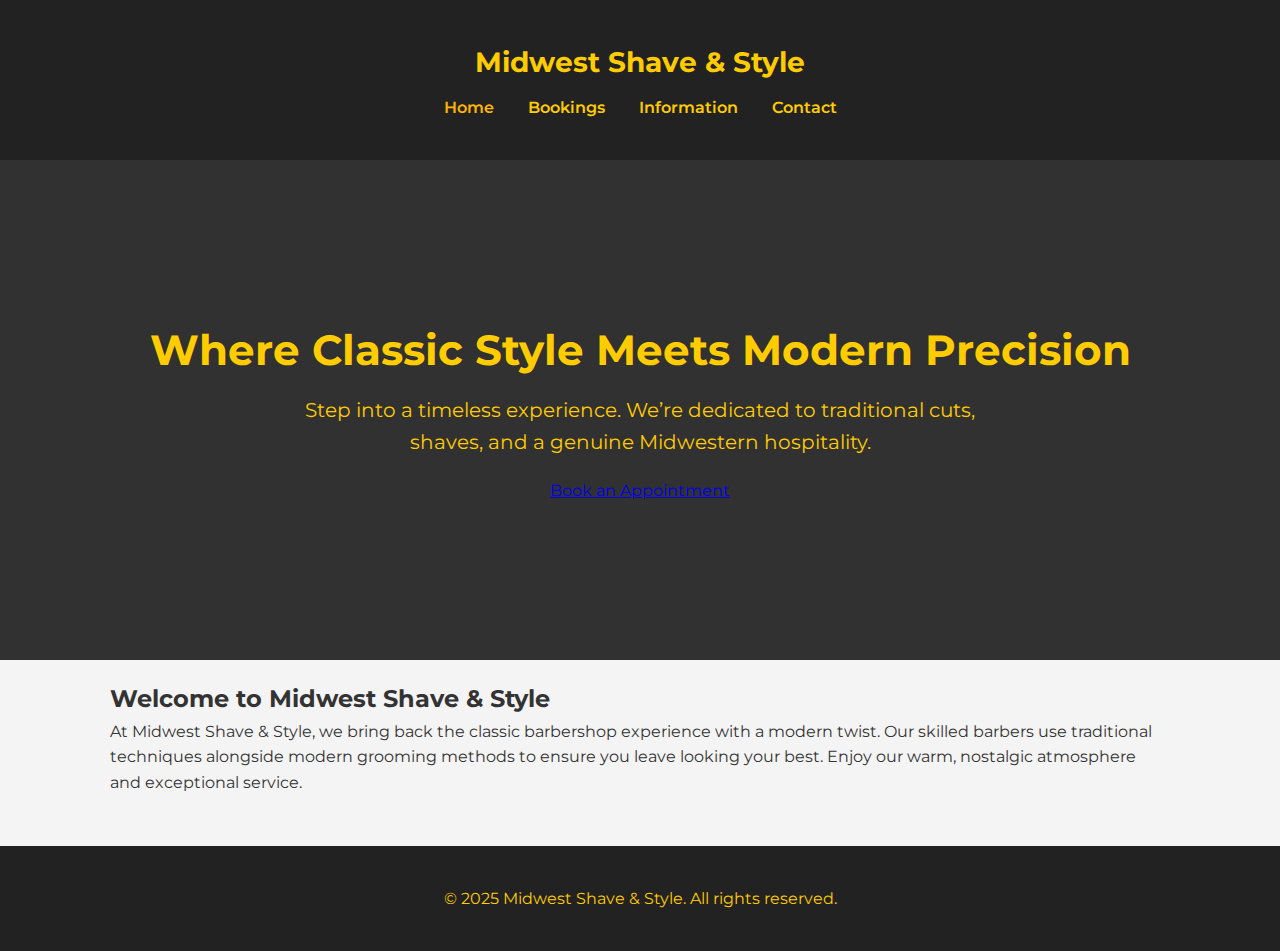
<file: index.html>
<!DOCTYPE html>
<html lang="en">
<head>
  <meta charset="UTF-8" />
  <meta name="viewport" content="width=device-width, initial-scale=1.0">
  <title>Midwest Shave & Style | Home</title>
  <link rel="stylesheet" href="Styles.css" />
  <link href="https://fonts.googleapis.com/css2?family=Libre+Baskerville&family=Montserrat:wght@400;600&display=swap" rel="stylesheet">
</head>
<body>
  <header>
    <div class="container header-container">
      <h1 class="logo">Midwest Shave & Style</h1>
      <nav>
        <ul class="nav-links">
          <li><a href="Index.html" class="active">Home</a></li>
          <li><a href="Bookings.html">Bookings</a></li>
          <li><a href="Information.html">Information</a></li>
          <li><a href="Contact.html">Contact</a></li>
        </ul>
      </nav>
    </div>
  </header>

  <section class="hero" style="background-image: url('https://source.unsplash.com/1600x900/?barbershop,vintage');">
    <div class="hero-overlay"></div>
    <div class="container hero-content">
      <h2>Where Classic Style Meets Modern Precision</h2>
      <p>Step into a timeless experience. We’re dedicated to traditional cuts, shaves, and a genuine Midwestern hospitality.</p>
      <a href="Bookings.html" class="btn">Book an Appointment</a>
    </div>
  </section>

  <section class="intro container">
    <h2>Welcome to Midwest Shave & Style</h2>
    <p>
      At Midwest Shave & Style, we bring back the classic barbershop experience with a modern twist. Our skilled barbers use traditional techniques alongside modern grooming methods to ensure you leave looking your best. Enjoy our warm, nostalgic atmosphere and exceptional service.
    </p>
  </section>

  <footer>
    <div class="container footer-container">
      <p>&copy; 2025 Midwest Shave & Style. All rights reserved.</p>
    </div>
  </footer>
</body>
</html>
</file>
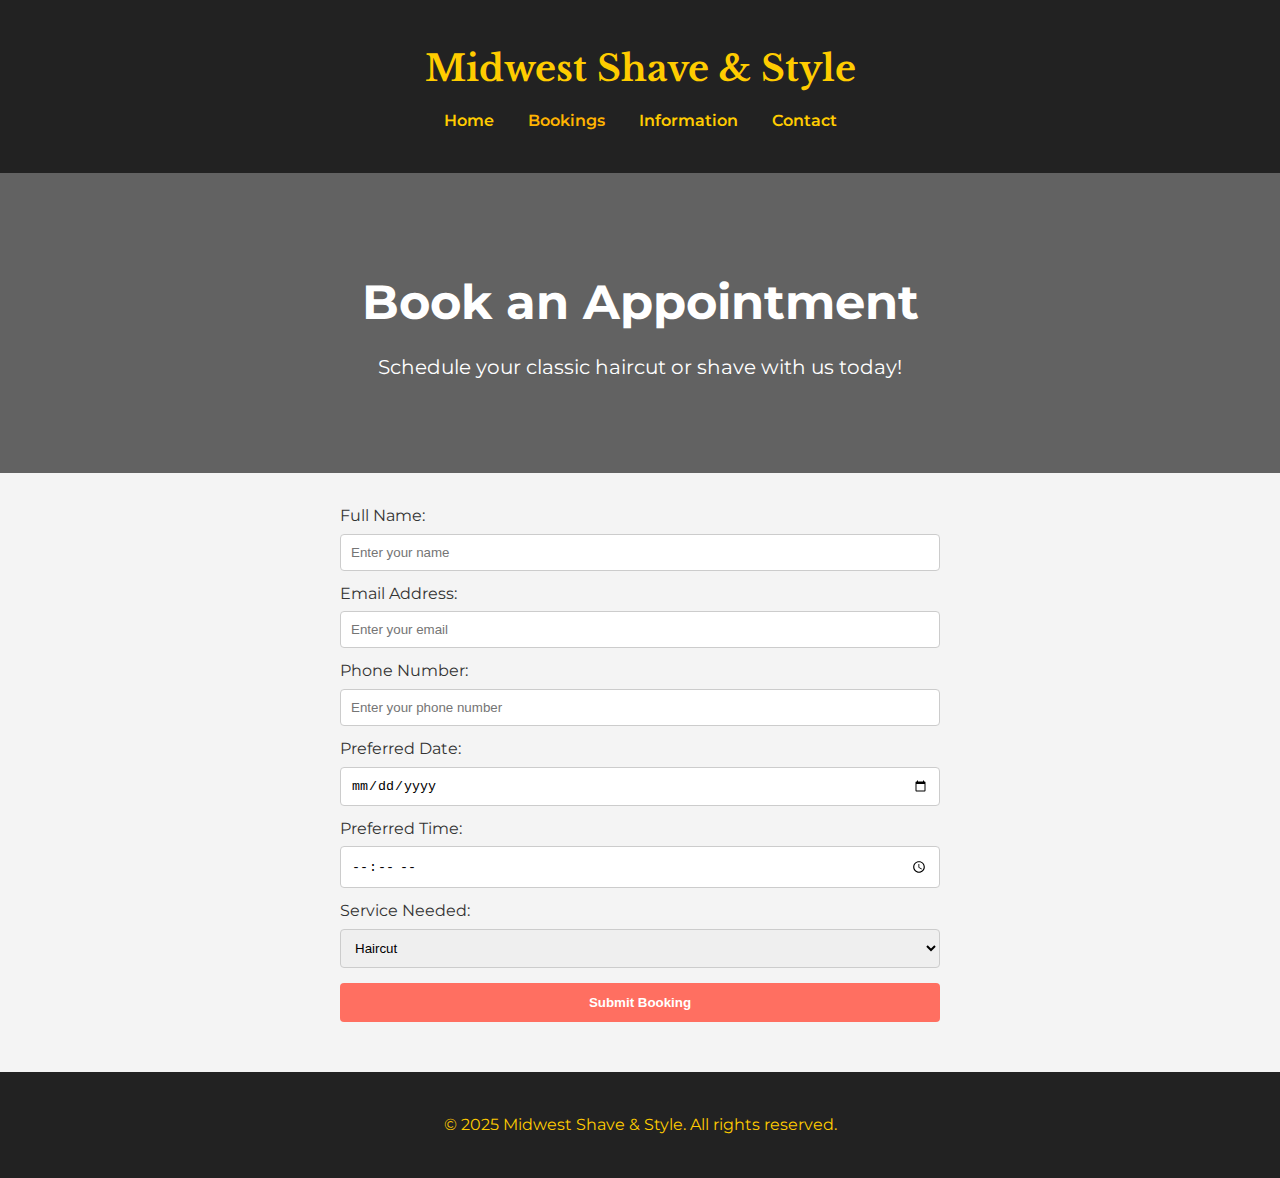
<file: Index.html>
<!DOCTYPE html>
<html lang="en">
<head>
  <meta charset="UTF-8" />
  <meta name="viewport" content="width=device-width, initial-scale=1.0">
  <title>Midwest Shave & Style | Bookings</title>
  <link rel="stylesheet" href="styles.css" />
  <link href="https://fonts.googleapis.com/css2?family=Libre+Baskerville&family=Montserrat:wght@400;600&display=swap" rel="stylesheet">
</head>
<body>
  <header>
    <div class="container header-container">
      <h1 class="logo">Midwest Shave & Style</h1>
      <nav>
        <ul class="nav-links">
          <li><a href="index.html">Home</a></li>
          <li><a href="Bookings.html" class="active">Bookings</a></li>
          <li><a href="Information.html">Information</a></li>
          <li><a href="Contact.html">Contact</a></li>
        </ul>
      </nav>
    </div>
  </header>

  <section class="page-header">
    <div class="container">
      <h2>Book an Appointment</h2>
      <p>Schedule your classic haircut or shave with us today!</p>
    </div>
  </section>

  <section class="booking-form container">
    <form action="#" method="post">
      <label for="name">Full Name:</label>
      <input type="text" id="name" name="name" placeholder="Enter your name" required>

      <label for="email">Email Address:</label>
      <input type="email" id="email" name="email" placeholder="Enter your email" required>

      <label for="phone">Phone Number:</label>
      <input type="tel" id="phone" name="phone" placeholder="Enter your phone number" required>

      <label for="date">Preferred Date:</label>
      <input type="date" id="date" name="date" required>

      <label for="time">Preferred Time:</label>
      <input type="time" id="time" name="time" required>

      <label for="service">Service Needed:</label>
      <select id="service" name="service">
        <option value="haircut">Haircut</option>
        <option value="shave">Shave</option>
        <option value="combo">Haircut & Shave</option>
        <option value="grooming">Grooming Package</option>
      </select>

      <button type="submit" class="btn">Submit Booking</button>
    </form>
  </section>

  <footer>
    <div class="container footer-container">
      <p>&copy; 2025 Midwest Shave & Style. All rights reserved.</p>
    </div>
  </footer>
</body>
</html>
</file>
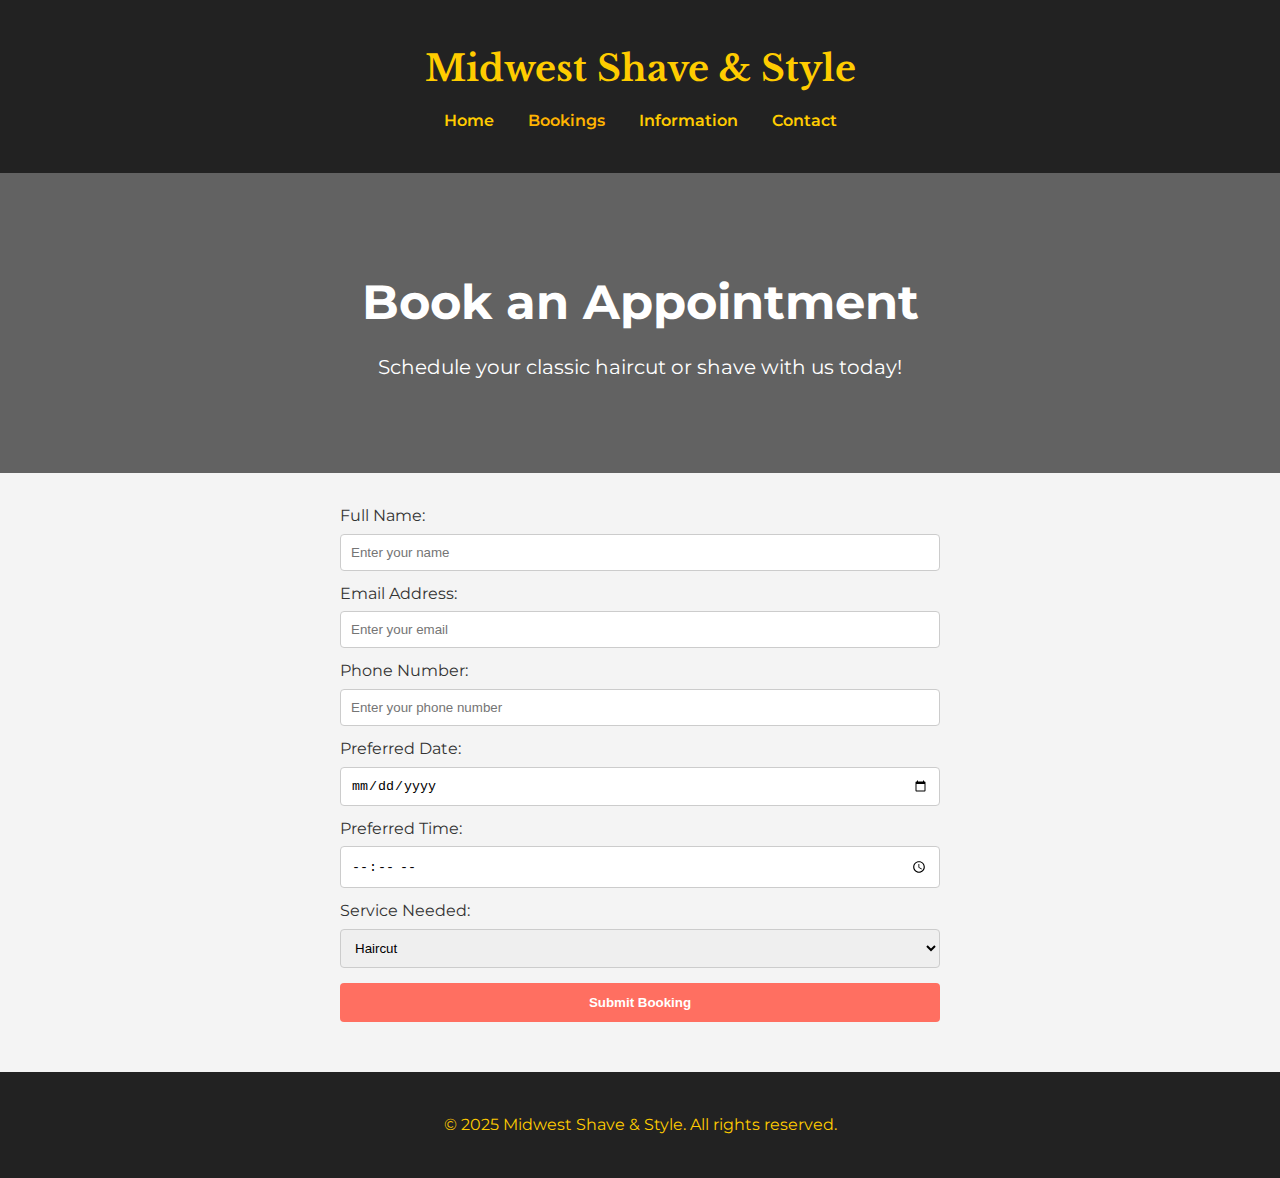
<file: Bookings.html>
<!DOCTYPE html>
<html lang="en">
<head>
  <meta charset="UTF-8" />
  <meta name="viewport" content="width=device-width, initial-scale=1.0">
  <title>Midwest Shave & Style | Bookings</title>
  <link rel="stylesheet" href="styles.css" />
  <link href="https://fonts.googleapis.com/css2?family=Libre+Baskerville&family=Montserrat:wght@400;600&display=swap" rel="stylesheet">
</head>
<body>
  <header>
    <div class="container header-container">
      <h1 class="logo">Midwest Shave & Style</h1>
      <nav>
        <ul class="nav-links">
          <li><a href="index.html">Home</a></li>
          <li><a href="Bookings.html" class="active">Bookings</a></li>
          <li><a href="Information.html">Information</a></li>
          <li><a href="Contact.html">Contact</a></li>
        </ul>
      </nav>
    </div>
  </header>

  <section class="page-header">
    <div class="container">
      <h2>Book an Appointment</h2>
      <p>Schedule your classic haircut or shave with us today!</p>
    </div>
  </section>

  <section class="booking-form container">
    <form action="#" method="post">
      <label for="name">Full Name:</label>
      <input type="text" id="name" name="name" placeholder="Enter your name" required>

      <label for="email">Email Address:</label>
      <input type="email" id="email" name="email" placeholder="Enter your email" required>

      <label for="phone">Phone Number:</label>
      <input type="tel" id="phone" name="phone" placeholder="Enter your phone number" required>

      <label for="date">Preferred Date:</label>
      <input type="date" id="date" name="date" required>

      <label for="time">Preferred Time:</label>
      <input type="time" id="time" name="time" required>

      <label for="service">Service Needed:</label>
      <select id="service" name="service">
        <option value="haircut">Haircut</option>
        <option value="shave">Shave</option>
        <option value="combo">Haircut & Shave</option>
        <option value="grooming">Grooming Package</option>
      </select>

      <button type="submit" class="btn">Submit Booking</button>
    </form>
  </section>

  <footer>
    <div class="container footer-container">
      <p>&copy; 2025 Midwest Shave & Style. All rights reserved.</p>
    </div>
  </footer>

  <script type="text/javascript">
  (function(d, t) {
      var v = d.createElement(t), s = d.getElementsByTagName(t)[0];
      v.onload = function() {
        window.voiceflow.chat.load({
          verify: { projectID: '67e044efa61937294940459d' },
          url: 'https://general-runtime.voiceflow.com',
          versionID: 'production',
          voice: {
            url: "https://runtime-api.voiceflow.com"
          }
        });
      }
      v.src = "https://cdn.voiceflow.com/widget-next/bundle.mjs"; v.type = "text/javascript"; s.parentNode.insertBefore(v, s);
  })(document, 'script');
</script>
</body>
</html>
</file>
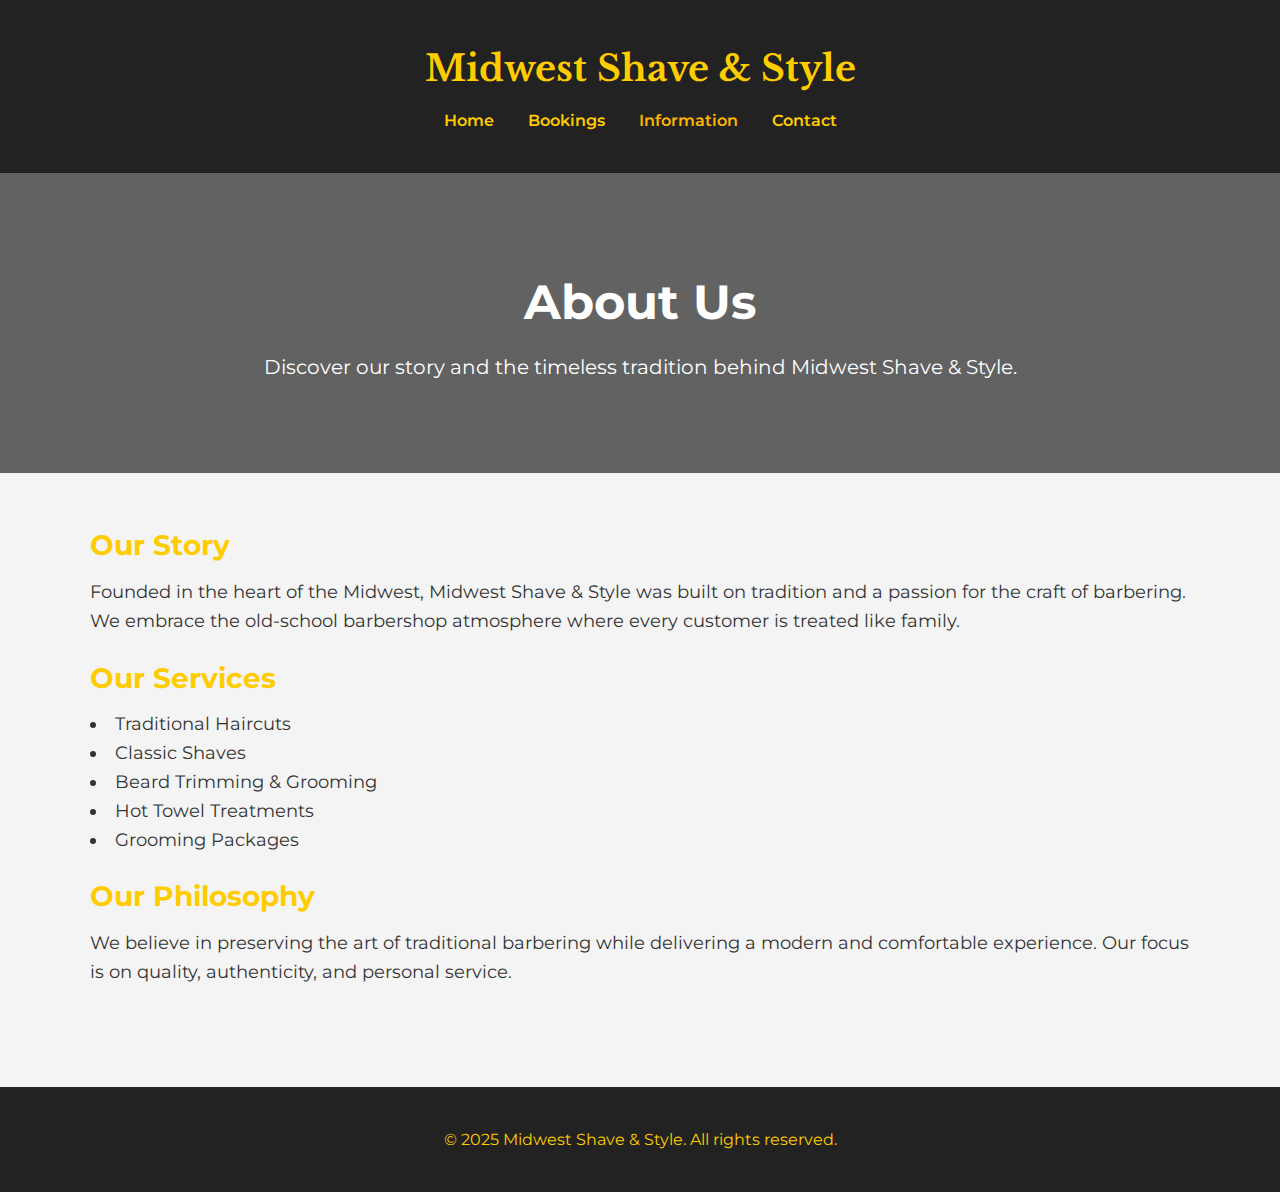
<file: Contact.html>
<!DOCTYPE html>
<html lang="en">
<head>
  <meta charset="UTF-8" />
  <meta name="viewport" content="width=device-width, initial-scale=1.0">
  <title>Midwest Shave & Style | Information</title>
  <link rel="stylesheet" href="styles.css" />
  <link href="https://fonts.googleapis.com/css2?family=Libre+Baskerville&family=Montserrat:wght@400;600&display=swap" rel="stylesheet">
</head>
<body>
  <header>
    <div class="container header-container">
      <h1 class="logo">Midwest Shave & Style</h1>
      <nav>
        <ul class="nav-links">
          <li><a href="index.html">Home</a></li>
          <li><a href="Bookings.html">Bookings</a></li>
          <li><a href="Information.html" class="active">Information</a></li>
          <li><a href="Contact.html">Contact</a></li>
        </ul>
      </nav>
    </div>
  </header>

  <section class="page-header">
    <div class="container">
      <h2>About Us</h2>
      <p>Discover our story and the timeless tradition behind Midwest Shave & Style.</p>
    </div>
  </section>

  <section class="info container">
    <h3>Our Story</h3>
    <p>
      Founded in the heart of the Midwest, Midwest Shave & Style was built on tradition and a passion for the craft of barbering. We embrace the old-school barbershop atmosphere where every customer is treated like family.
    </p>

    <h3>Our Services</h3>
    <ul>
      <li>Traditional Haircuts</li>
      <li>Classic Shaves</li>
      <li>Beard Trimming & Grooming</li>
      <li>Hot Towel Treatments</li>
      <li>Grooming Packages</li>
    </ul>

    <h3>Our Philosophy</h3>
    <p>
      We believe in preserving the art of traditional barbering while delivering a modern and comfortable experience. Our focus is on quality, authenticity, and personal service.
    </p>
  </section>

  <footer>
    <div class="container footer-container">
      <p>&copy; 2025 Midwest Shave & Style. All rights reserved.</p>
    </div>
  </footer>
</body>
</html>
</file>
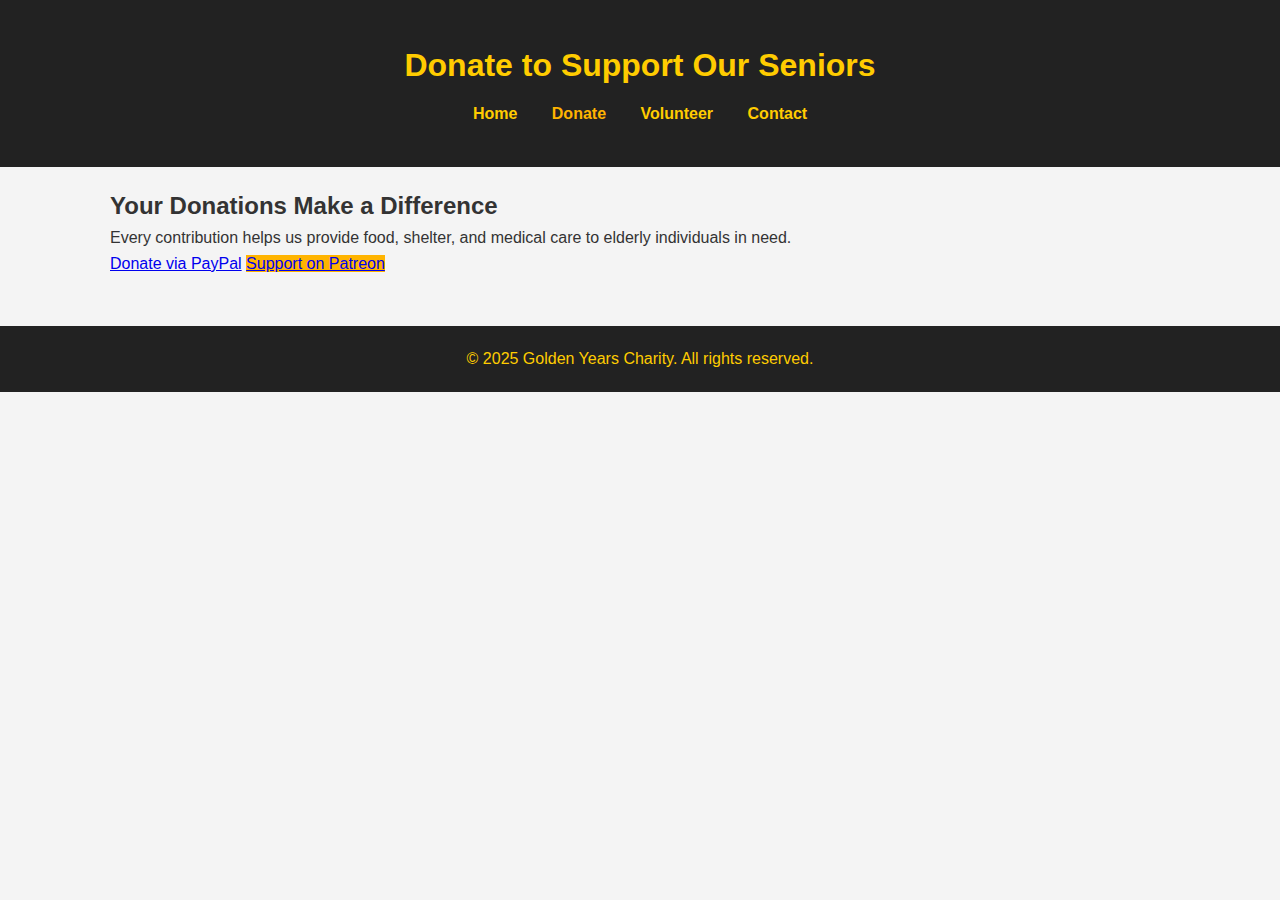
<file: Donate.html>
<!DOCTYPE html>
<html lang="en">
<head>
  <meta charset="UTF-8">
  <meta name="viewport" content="width=device-width, initial-scale=1.0">
  <title>Donate - Golden Years Charity</title>
  <link rel="stylesheet" href="Styles.css">
</head>
<body>

  <header>
    <div class="container header-container">
      <h1>Donate to Support Our Seniors</h1>
      <nav>
        <ul class="nav-links">
          <li><a href="Index.html">Home</a></li>
          <li><a href="Donate.html" class="active">Donate</a></li>
          <li><a href="Volunteer.html">Volunteer</a></li>
          <li><a href="Contact.html">Contact</a></li>
        </ul>
      </nav>
    </div>
  </header>

  <main class="container">
    <h2>Your Donations Make a Difference</h2>
    <p>Every contribution helps us provide food, shelter, and medical care to elderly individuals in need.</p>
    <div class="donation-links">
      <a href="https://www.paypal.com/donate?hosted_button_id=EXAMPLE" class="btn">Donate via PayPal</a>
      <a href="https://www.patreon.com/yourcharity" class="btn btn-secondary">Support on Patreon</a>
    </div>
  </main>

  <footer>
    <p>&copy; 2025 Golden Years Charity. All rights reserved.</p>
  </footer>

  <script src="Script.js"></script>
</body>
</html>
</file>
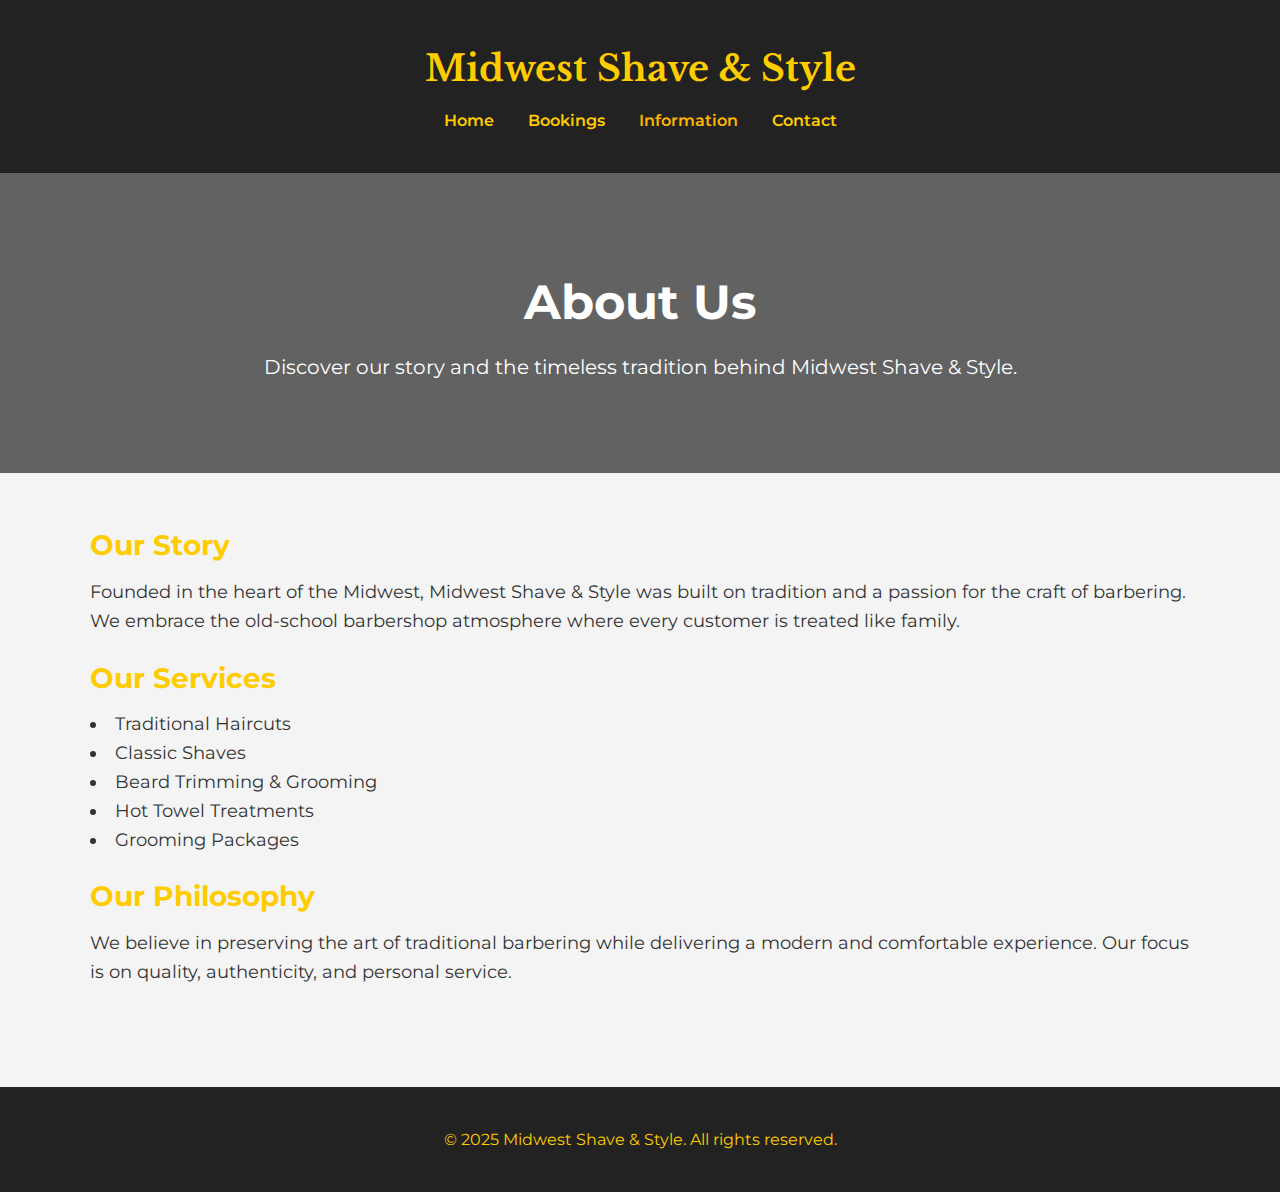
<file: Information.html>
<!DOCTYPE html>
<html lang="en">
<head>
  <meta charset="UTF-8" />
  <meta name="viewport" content="width=device-width, initial-scale=1.0">
  <title>Midwest Shave & Style | Information</title>
  <link rel="stylesheet" href="styles.css" />
  <link href="https://fonts.googleapis.com/css2?family=Libre+Baskerville&family=Montserrat:wght@400;600&display=swap" rel="stylesheet">
</head>
<body>
  <header>
    <div class="container header-container">
      <h1 class="logo">Midwest Shave & Style</h1>
      <nav>
        <ul class="nav-links">
          <li><a href="index.html">Home</a></li>
          <li><a href="Bookings.html">Bookings</a></li>
          <li><a href="Information.html" class="active">Information</a></li>
          <li><a href="Contact.html">Contact</a></li>
        </ul>
      </nav>
    </div>
  </header>

  <section class="page-header">
    <div class="container">
      <h2>About Us</h2>
      <p>Discover our story and the timeless tradition behind Midwest Shave & Style.</p>
    </div>
  </section>

  <section class="info container">
    <h3>Our Story</h3>
    <p>
      Founded in the heart of the Midwest, Midwest Shave & Style was built on tradition and a passion for the craft of barbering. We embrace the old-school barbershop atmosphere where every customer is treated like family.
    </p>

    <h3>Our Services</h3>
    <ul>
      <li>Traditional Haircuts</li>
      <li>Classic Shaves</li>
      <li>Beard Trimming & Grooming</li>
      <li>Hot Towel Treatments</li>
      <li>Grooming Packages</li>
    </ul>

    <h3>Our Philosophy</h3>
    <p>
      We believe in preserving the art of traditional barbering while delivering a modern and comfortable experience. Our focus is on quality, authenticity, and personal service.
    </p>
  </section>

  <footer>
    <div class="container footer-container">
      <p>&copy; 2025 Midwest Shave & Style. All rights reserved.</p>
    </div>
  </footer>
  <script type="text/javascript">
  (function(d, t) {
      var v = d.createElement(t), s = d.getElementsByTagName(t)[0];
      v.onload = function() {
        window.voiceflow.chat.load({
          verify: { projectID: '67e044efa61937294940459d' },
          url: 'https://general-runtime.voiceflow.com',
          versionID: 'production',
          voice: {
            url: "https://runtime-api.voiceflow.com"
          }
        });
      }
      v.src = "https://cdn.voiceflow.com/widget-next/bundle.mjs"; v.type = "text/javascript"; s.parentNode.insertBefore(v, s);
  })(document, 'script');
</script>
</body>
</html>
</file>
<file: Styles.css>
/* Reset and Base Styles */
* {
  margin: 0;
  padding: 0;
  box-sizing: border-box;
}
body {
  font-family: 'Montserrat', sans-serif;
  background-color: #f4f4f4;
  color: #333;
  line-height: 1.6;
}

/* Container */
.container {
  max-width: 1100px;
  margin: auto;
  padding: 20px;
}

/* Header */
header {
  background: #222;
  color: #ffcc00; /* Changed from white to golden */
  padding: 20px 0;
  text-align: center;
}
.logo {
  font-size: 28px;
  font-weight: bold;
}
.nav-links {
  list-style: none;
  margin-top: 10px;
}
.nav-links li {
  display: inline;
  margin: 0 15px;
}
.nav-links li a {
  color: #ffcc00; /* Changed to golden */
  text-decoration: none;
  font-weight: 600;
  transition: color 0.3s;
}
.nav-links li a:hover,
.nav-links li a.active {
  color: #ffb400;
}

/* Hero Section */
.hero {
  position: relative;
  height: 500px;
  background: url('https://source.unsplash.com/1600x900/?elderly,community') no-repeat center center/cover;
  display: flex;
  align-items: center;
  justify-content: center;
  text-align: center;
}
.hero-overlay {
  position: absolute;
  top: 0;
  left: 0;
  width: 100%;
  height: 100%;
  background: rgba(0, 0, 0, 0.8);
}
.hero-content {
  position: relative;
  z-index: 1;
  padding: 20px;
  color: #ffcc00; /* Changed text to golden */
}
.hero h2 {
  font-size: 42px;
  margin-bottom: 10px;
}
.hero p {
  font-size: 20px;
  max-width: 700px;
  margin: 0 auto 20px;
}
.hero-buttons a {
  display: inline-block;
  padding: 14px 28px;
  margin: 10px;
  background: #ff6f61;
  color: #fff;  /* Buttons remain white for contrast */
  text-decoration: none;
  border-radius: 5px;
  font-weight: bold;
  transition: background 0.3s;
}
.hero-buttons a:hover {
  background: #ff483f;
}
.btn-secondary {
  background: #ffb400;
}
.btn-secondary:hover {
  background: #ffa000;
}

/* Image Showcase Section */
.image-showcase {
  text-align: center;
  padding: 50px 0;
}
.image-showcase h2 {
  font-size: 36px;
  margin-bottom: 20px;
  color: #ffcc00; /* Golden text */
}
.image-grid {
  display: flex;
  flex-wrap: wrap;
  justify-content: center;
  gap: 20px;
  margin-bottom: 20px;
}
.image-grid img {
  max-width: 100%;
  height: auto;
  border-radius: 5px;
  box-shadow: 0 2px 5px rgba(0, 0, 0, 0.3);
}

/* Footer */
footer {
  background: #222;
  color: #ffcc00; /* Changed to golden */
  text-align: center;
  padding: 20px 0;
  margin-top: 30px;
}
</file>
<file: styles.css>
/* Reset and Base Styles */
* {
  margin: 0;
  padding: 0;
  box-sizing: border-box;
}
body {
  font-family: 'Montserrat', sans-serif;
  background-color: #f4f4f4;
  color: #333;
  line-height: 1.6;
}

/* Container */
.container {
  max-width: 1100px;
  margin: auto;
  padding: 20px;
}

/* Header */
header {
  background: #222;
  color: #ffcc00;  /* Golden tone for a vintage feel */
  padding: 20px 0;
  text-align: center;
}
.logo {
  font-family: 'Libre Baskerville', serif;
  font-size: 36px;
  font-weight: bold;
}
.nav-links {
  list-style: none;
  margin-top: 10px;
}
.nav-links li {
  display: inline;
  margin: 0 15px;
}
.nav-links li a {
  color: #ffcc00;
  text-decoration: none;
  font-weight: 600;
  transition: color 0.3s;
}
.nav-links li a:hover,
.nav-links li a.active {
  color: #ffb400;
}

/* Page Header for Internal Pages */
.page-header {
  background: url('https://source.unsplash.com/1600x400/?barbershop,vintage') no-repeat center center/cover;
  position: relative;
  height: 300px;
  display: flex;
  align-items: center;
  justify-content: center;
  color: #fff;
}
.page-header::after {
  content: "";
  position: absolute;
  top: 0;
  left: 0;
  width: 100%;
  height: 100%;
  background: rgba(0, 0, 0, 0.6);
}
.page-header .container {
  position: relative;
  z-index: 1;
  text-align: center;
}
.page-header h2 {
  font-size: 48px;
  margin-bottom: 10px;
}
.page-header p {
  font-size: 20px;
}

/* Hero Section (Home Page) */
.hero {
  position: relative;
  height: 500px;
  background-size: cover;
  background-position: center;
  display: flex;
  align-items: center;
  justify-content: center;
  text-align: center;
}
.hero-overlay {
  position: absolute;
  top: 0;
  left: 0;
  width: 100%;
  height: 100%;
  background: rgba(0, 0, 0, 0.8);
}
.hero-content {
  position: relative;
  z-index: 1;
  padding: 20px;
  color: #ffcc00;
}
.hero h2 {
  font-size: 42px;
  margin-bottom: 10px;
}
.hero p {
  font-size: 20px;
  max-width: 700px;
  margin: 0 auto 20px;
}
.hero-buttons a {
  display: inline-block;
  padding: 14px 28px;
  margin: 10px;
  background: #ff6f61;
  color: #fff;
  text-decoration: none;
  border-radius: 5px;
  font-weight: bold;
  transition: background 0.3s;
}
.hero-buttons a:hover {
  background: #ff483f;
}
.btn-secondary {
  background: #ffb400;
}
.btn-secondary:hover {
  background: #ffa000;
}

/* Intro Section (Home Page) */
.intro {
  text-align: center;
  padding: 50px 0;
}
.intro h2 {
  font-size: 36px;
  margin-bottom: 20px;
  color: #ffcc00;
}
.intro p {
  font-size: 18px;
  max-width: 800px;
  margin: auto;
}

/* Image Showcase Section */
.image-showcase {
  text-align: center;
  padding: 50px 0;
}
.image-showcase h2 {
  font-size: 36px;
  margin-bottom: 20px;
  color: #ffcc00;
}
.image-grid {
  display: flex;
  flex-wrap: wrap;
  justify-content: center;
  gap: 20px;
  margin-bottom: 20px;
}
.image-grid img {
  width: 100%;
  max-width: 400px;
  height: auto;
  border-radius: 5px;
  box-shadow: 0 2px 5px rgba(0,0,0,0.3);
}

/* Booking Form */
.booking-form form,
.contact-form form {
  display: flex;
  flex-direction: column;
  max-width: 600px;
  margin: auto;
}
.booking-form label,
.contact-form label {
  margin: 10px 0 5px;
}
.booking-form input,
.contact-form input,
.booking-form select,
.contact-form textarea {
  padding: 10px;
  border: 1px solid #ccc;
  border-radius: 4px;
}
.booking-form button,
.contact-form button {
  margin-top: 15px;
  padding: 12px;
  border: none;
  background: #ff6f61;
  color: #fff;
  border-radius: 4px;
  cursor: pointer;
  font-weight: bold;
  transition: background 0.3s;
}
.booking-form button:hover,
.contact-form button:hover {
  background: #ff483f;
}

/* Info Section (Information Page) */
.info {
  padding: 50px 0;
}
.info h3 {
  font-size: 28px;
  margin-bottom: 10px;
  color: #ffcc00;
}
.info p,
.info ul {
  font-size: 18px;
  margin-bottom: 20px;
}
.info ul {
  list-style: disc inside;
}

/* Contact Section (Contacts Page) */
.contact {
  display: flex;
  flex-wrap: wrap;
  gap: 40px;
  padding: 50px 0;
}
.contact-info,
.contact-form {
  flex: 1;
  min-width: 300px;
}
.contact-info h3,
.contact-form h3 {
  font-size: 28px;
  margin-bottom: 10px;
  color: #ffcc00;
}
.contact-info p,
.contact-form p {
  font-size: 18px;
  margin-bottom: 10px;
}

/* Footer */
footer {
  background: #222;
  color: #ffcc00;
  text-align: center;
  padding: 20px 0;
  margin-top: 30px;
}
</file>
